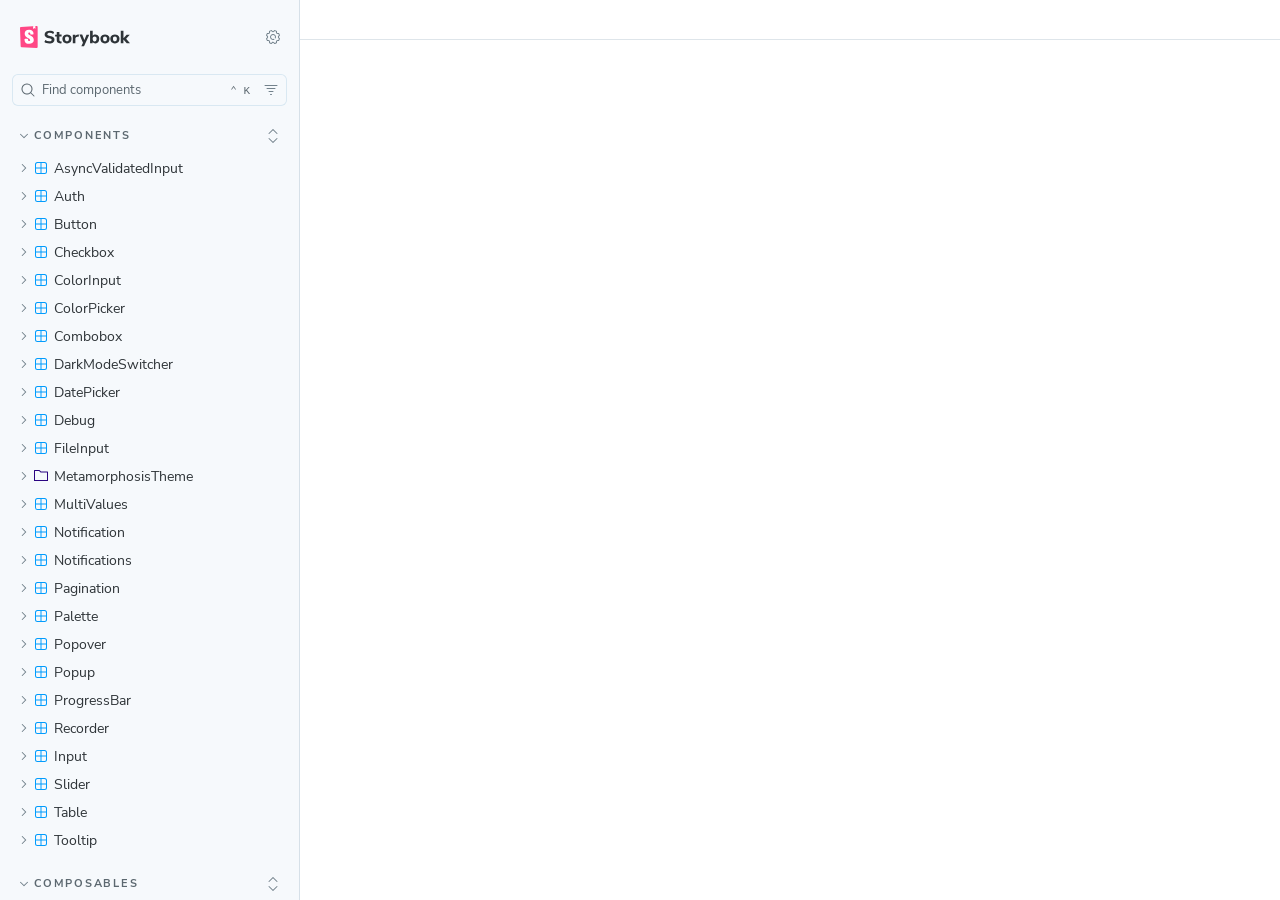
<file: storybook/index.html>
<!DOCTYPE html>
<html lang="en">
  <head>
    <meta charset="utf-8" />

    <title>@storybook/core - Storybook</title>
    <meta name="viewport" content="width=device-width, initial-scale=1, maximum-scale=1" />

    
    <link rel="icon" type="image/svg+xml" href="./favicon.svg" />
    
    <style>
      @font-face {
        font-family: 'Nunito Sans';
        font-style: normal;
        font-weight: 400;
        font-display: swap;
        src: url('./sb-common-assets/nunito-sans-regular.woff2') format('woff2');
      }

      @font-face {
        font-family: 'Nunito Sans';
        font-style: italic;
        font-weight: 400;
        font-display: swap;
        src: url('./sb-common-assets/nunito-sans-italic.woff2') format('woff2');
      }

      @font-face {
        font-family: 'Nunito Sans';
        font-style: normal;
        font-weight: 700;
        font-display: swap;
        src: url('./sb-common-assets/nunito-sans-bold.woff2') format('woff2');
      }

      @font-face {
        font-family: 'Nunito Sans';
        font-style: italic;
        font-weight: 700;
        font-display: swap;
        src: url('./sb-common-assets/nunito-sans-bold-italic.woff2') format('woff2');
      }
    </style>

    <link href="./sb-manager/runtime.js" rel="modulepreload" />

    
    <link href="./sb-addons/storybook-core-core-server-presets-0/common-manager-bundle.js" rel="modulepreload" />
    
    <link href="./sb-addons/links-1/manager-bundle.js" rel="modulepreload" />
    
    <link href="./sb-addons/essentials-controls-2/manager-bundle.js" rel="modulepreload" />
    
    <link href="./sb-addons/essentials-actions-3/manager-bundle.js" rel="modulepreload" />
    
    <link href="./sb-addons/essentials-docs-4/manager-bundle.js" rel="modulepreload" />
    
    <link href="./sb-addons/essentials-backgrounds-5/manager-bundle.js" rel="modulepreload" />
    
    <link href="./sb-addons/essentials-viewport-6/manager-bundle.js" rel="modulepreload" />
    
    <link href="./sb-addons/essentials-toolbars-7/manager-bundle.js" rel="modulepreload" />
    
    <link href="./sb-addons/essentials-measure-8/manager-bundle.js" rel="modulepreload" />
    
    <link href="./sb-addons/essentials-outline-9/manager-bundle.js" rel="modulepreload" />
    
    <link href="./sb-addons/chromatic-com-storybook-10/manager-bundle.js" rel="modulepreload" />
    
    <link href="./sb-addons/interactions-11/manager-bundle.js" rel="modulepreload" />
    
    <link href="./sb-addons/storybook-dark-mode-esm-preset-12/manager-bundle.js" rel="modulepreload" />
    
    <link href="./sb-addons/storybook-13/manager-bundle.js" rel="modulepreload" />
       

    <style>
      #storybook-root[hidden] {
        display: none !important;
      }
    </style>

    
  </head>
  <body>
    <div id="root"></div>

    
    <script>
      
        
          window['FEATURES'] = {
  "argTypeTargetsV7": true,
  "legacyDecoratorFileOrder": false,
  "disallowImplicitActionsInRenderV8": true
};
        
      
        
          window['REFS'] = {};
        
      
        
          window['LOGLEVEL'] = "info";
        
      
        
          window['DOCS_OPTIONS'] = {
  "defaultName": "Docs",
  "autodocs": "tag"
};
        
      
        
          window['CONFIG_TYPE'] = "PRODUCTION";
        
      
        
      
        
      
        
          window['TAGS_OPTIONS'] = {
  "dev-only": {
    "excludeFromDocsStories": true
  },
  "docs-only": {
    "excludeFromSidebar": true
  },
  "test-only": {
    "excludeFromSidebar": true,
    "excludeFromDocsStories": true
  },
  "deprecated": {
    "excludeFromSidebar": true
  }
};
        
      
        
          window['STORYBOOK_RENDERER'] = "vue3";
        
      
        
          window['STORYBOOK_BUILDER'] = "@storybook/builder-vite";
        
      
        
          window['STORYBOOK_FRAMEWORK'] = "@storybook/vue3-vite";
        
      
    </script>
    

    <script type="module">
      import './sb-manager/globals-runtime.js';
      
      
        import './sb-addons/storybook-core-core-server-presets-0/common-manager-bundle.js';
      
        import './sb-addons/links-1/manager-bundle.js';
      
        import './sb-addons/essentials-controls-2/manager-bundle.js';
      
        import './sb-addons/essentials-actions-3/manager-bundle.js';
      
        import './sb-addons/essentials-docs-4/manager-bundle.js';
      
        import './sb-addons/essentials-backgrounds-5/manager-bundle.js';
      
        import './sb-addons/essentials-viewport-6/manager-bundle.js';
      
        import './sb-addons/essentials-toolbars-7/manager-bundle.js';
      
        import './sb-addons/essentials-measure-8/manager-bundle.js';
      
        import './sb-addons/essentials-outline-9/manager-bundle.js';
      
        import './sb-addons/chromatic-com-storybook-10/manager-bundle.js';
      
        import './sb-addons/interactions-11/manager-bundle.js';
      
        import './sb-addons/storybook-dark-mode-esm-preset-12/manager-bundle.js';
      
        import './sb-addons/storybook-13/manager-bundle.js';
      
      
      import './sb-manager/runtime.js';
    </script>
  </body>
</html>
</file>
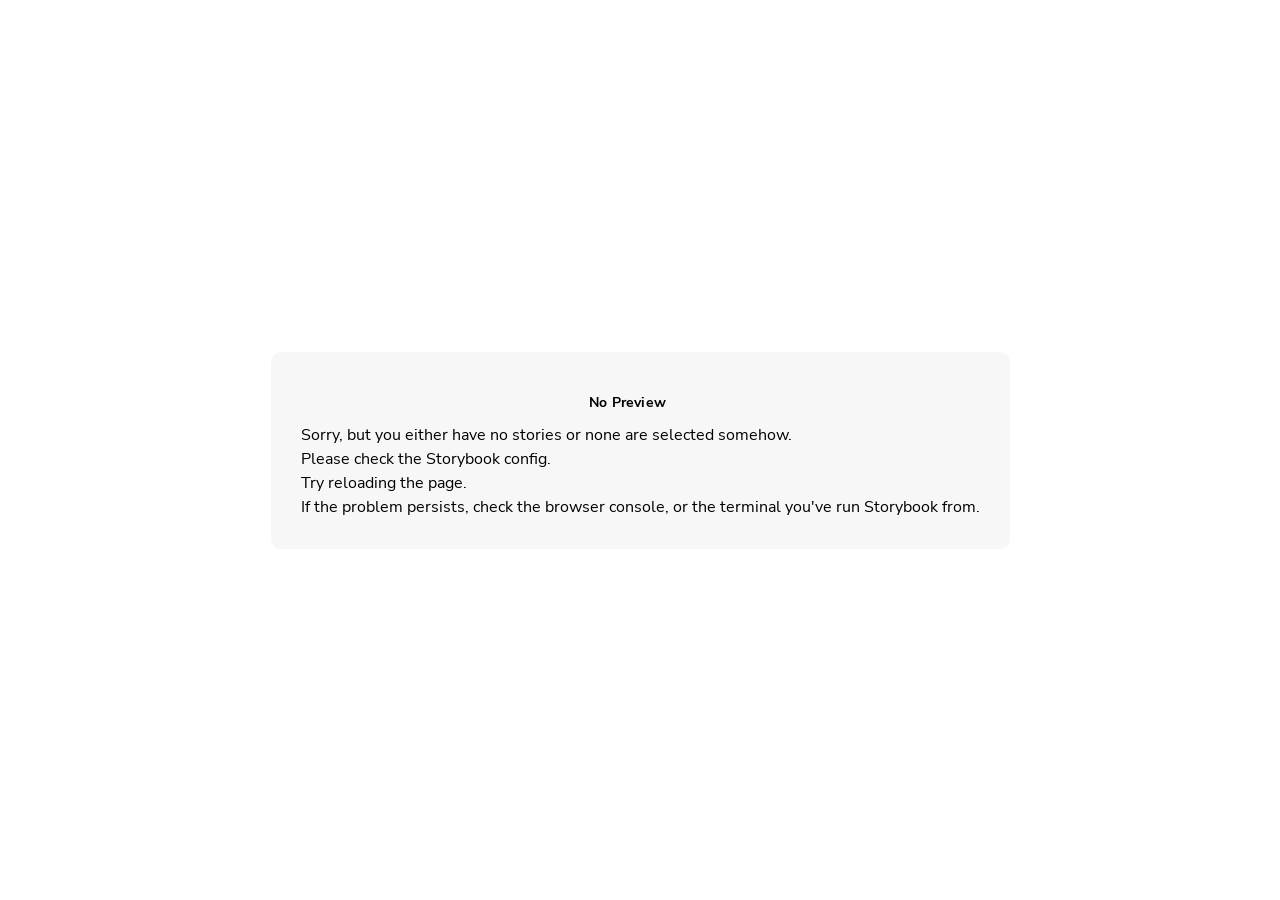
<file: storybook/iframe.html>
<!doctype html>
<!--suppress HtmlUnknownTarget -->
<html lang="en">
  <head>
    <meta charset="utf-8" />
    <title>Storybook</title>
    <meta name="viewport" content="width=device-width, initial-scale=1" />

    <style>
      @font-face {
        font-family: 'Nunito Sans';
        font-style: normal;
        font-weight: 400;
        font-display: swap;
        src: url('./sb-common-assets/nunito-sans-regular.woff2') format('woff2');
      }

      @font-face {
        font-family: 'Nunito Sans';
        font-style: italic;
        font-weight: 400;
        font-display: swap;
        src: url('./sb-common-assets/nunito-sans-italic.woff2') format('woff2');
      }

      @font-face {
        font-family: 'Nunito Sans';
        font-style: normal;
        font-weight: 700;
        font-display: swap;
        src: url('./sb-common-assets/nunito-sans-bold.woff2') format('woff2');
      }

      @font-face {
        font-family: 'Nunito Sans';
        font-style: italic;
        font-weight: 700;
        font-display: swap;
        src: url('./sb-common-assets/nunito-sans-bold-italic.woff2') format('woff2');
      }
    </style>

    <script>
      window.CONFIG_TYPE = 'PRODUCTION';
      window.LOGLEVEL = 'info';
      window.FRAMEWORK_OPTIONS = {"docgen":"vue-component-meta"};
      window.CHANNEL_OPTIONS = {};
      window.FEATURES = {"argTypeTargetsV7":true,"legacyDecoratorFileOrder":false,"disallowImplicitActionsInRenderV8":true};
      window.STORIES = [{"titlePrefix":"","files":"**/*.stories.*","directory":"./src/runtime","importPathMatcher":"^\\.[\\\\/](?:src\\/runtime(?:\\/(?!\\.)(?:(?:(?!(?:^|\\/)\\.).)*?)\\/|\\/|$)(?!\\.)(?=.)[^/]*?\\.stories\\.[^/]*?\\/?)$"}];
      window.DOCS_OPTIONS = {"defaultName":"Docs","autodocs":"tag"};
      window.TAGS_OPTIONS = {"dev-only":{"excludeFromDocsStories":true},"docs-only":{"excludeFromSidebar":true},"test-only":{"excludeFromSidebar":true,"excludeFromDocsStories":true},"deprecated":{"excludeFromSidebar":true}};

      

      // We do this so that "module && module.hot" etc. in Storybook source code
      // doesn't fail (it will simply be disabled)
      window.module = undefined;
      window.global = window;
    </script>
    <base target="_parent" />

<style>
  /* While we aren't showing the main block yet, but still preparing, we want everything the user
     has rendered, which may or may not be in #storybook-root, to be display none */
  .sb-show-preparing-story:not(.sb-show-main) > :not(.sb-preparing-story) {
    display: none;
  }

  .sb-show-preparing-docs:not(.sb-show-main) > :not(.sb-preparing-docs) {
    display: none;
  }

  /* Hide our own blocks when we aren't supposed to be showing them */
  :not(.sb-show-preparing-story) > .sb-preparing-story,
  :not(.sb-show-preparing-docs) > .sb-preparing-docs,
  :not(.sb-show-nopreview) > .sb-nopreview,
  :not(.sb-show-errordisplay) > .sb-errordisplay {
    display: none;
  }

  .sb-show-main.sb-main-centered {
    margin: 0;
    display: flex;
    align-items: center;
    min-height: 100vh;
  }

  .sb-show-main.sb-main-centered #storybook-root {
    box-sizing: border-box;
    margin: auto;
    padding: 1rem;
    max-height: 100%;
    /* Hack for centering correctly in IE11 */
  }

  /* Vertical centering fix for IE11 */
  @media screen and (-ms-high-contrast: none), (-ms-high-contrast: active) {
    .sb-show-main.sb-main-centered:after {
      content: '';
      min-height: inherit;
      font-size: 0;
    }
  }

  .sb-show-main.sb-main-fullscreen {
    margin: 0;
    padding: 0;
    display: block;
  }

  .sb-show-main.sb-main-padded {
    margin: 0;
    padding: 1rem;
    display: block;
    box-sizing: border-box;
  }

  .sb-wrapper {
    position: fixed;
    top: 0;
    bottom: 0;
    left: 0;
    right: 0;
    box-sizing: border-box;

    padding: 40px;
    font-family:
      'Nunito Sans',
      -apple-system,
      '.SFNSText-Regular',
      'San Francisco',
      BlinkMacSystemFont,
      'Segoe UI',
      'Helvetica Neue',
      Helvetica,
      Arial,
      sans-serif;
    -webkit-font-smoothing: antialiased;
    overflow: auto;
  }

  @media (max-width: 700px) {
    .sb-wrapper {
      padding: 20px;
    }
  }

  @media (max-width: 500px) {
    .sb-wrapper {
      padding: 10px;
    }
  }

  .sb-heading {
    font-size: 14px;
    font-weight: 600;
    letter-spacing: 0.2px;
    margin: 10px 0;
    padding-right: 25px;
  }

  .sb-nopreview {
    display: flex;
    align-content: center;
    justify-content: center;
    box-sizing: border-box;
  }

  .sb-nopreview_main {
    margin: auto;
    padding: 30px;
    border-radius: 10px;
    background: rgba(0, 0, 0, 0.03);
  }

  .sb-nopreview_heading {
    text-align: center;
  }

  .sb-errordisplay {
    background: #f6f9fc;
    color: black;
    z-index: 999999;
    width: 100vw;
    min-height: 100vh;
    box-sizing: border-box;

    & ol {
      padding-left: 18px;
      margin: 0;
    }

    & h1 {
      font-family: Nunito Sans;
      font-size: 22px;
      font-weight: 400;
      line-height: 30px;
      font-weight: normal;
      margin: 0;

      &::before {
        content: '';
        display: inline-block;
        width: 12px;
        height: 12px;
        background: #ff4400;
        border-radius: 50%;
        margin-right: 8px;
      }
    }

    & p,
    & ol {
      font-family: Nunito Sans;
      font-size: 14px;
      font-weight: 400;
      line-height: 19px;
      margin: 0;
    }

    & li + li {
      margin: 0;
      padding: 0;
      padding-top: 12px;
    }

    & a {
      color: currentColor;
    }
  }

  .sb-errordisplay_main {
    margin: auto;
    padding: 24px;
    display: flex;
    box-sizing: border-box;

    flex-direction: column;
    min-height: 100%;
    width: 100%;
    border-radius: 6px;
    background: white;
    border: 1px solid #ff0000;
    box-shadow: 0 0 64px rgba(0, 0, 0, 0.1);
    gap: 24px;
  }

  .sb-errordisplay_code {
    padding: 10px;
    flex: 1;
    background: #242424;
    color: #c6c6c6;
    box-sizing: border-box;

    font-size: 14px;
    font-weight: 400;
    line-height: 19px;
    border-radius: 4px;

    font-family: 'Operator Mono', 'Fira Code Retina', 'Fira Code', 'FiraCode-Retina', 'Andale Mono',
      'Lucida Console', Consolas, Monaco, monospace;
    margin: 0;
    overflow: auto;
  }

  .sb-errordisplay pre {
    white-space: pre-wrap;
    white-space: revert;
  }

  @-webkit-keyframes sb-rotate360 {
    from {
      transform: rotate(0deg);
    }

    to {
      transform: rotate(360deg);
    }
  }

  @keyframes sb-rotate360 {
    from {
      transform: rotate(0deg);
    }

    to {
      transform: rotate(360deg);
    }
  }

  @-webkit-keyframes sb-glow {
    0%,
    100% {
      opacity: 1;
    }

    50% {
      opacity: 0.4;
    }
  }

  @keyframes sb-glow {
    0%,
    100% {
      opacity: 1;
    }

    50% {
      opacity: 0.4;
    }
  }

  /* We display the preparing loaders *over* the rendering story */
  .sb-preparing-story,
  .sb-preparing-docs {
    background-color: white;
    /* Maximum possible z-index. It would be better to use stacking contexts to ensure it's always
    on top, but this isn't possible as it would require making CSS changes that could affect user code */
    z-index: 2147483647;
  }

  .sb-loader {
    -webkit-animation: sb-rotate360 0.7s linear infinite;
    animation: sb-rotate360 0.7s linear infinite;
    border-color: rgba(97, 97, 97, 0.29);
    border-radius: 50%;
    border-style: solid;
    border-top-color: #646464;
    border-width: 2px;
    display: inline-block;
    height: 32px;
    left: 50%;
    margin-left: -16px;
    margin-top: -16px;
    mix-blend-mode: difference;
    overflow: hidden;
    position: absolute;
    top: 50%;
    transition: all 200ms ease-out;
    vertical-align: top;
    width: 32px;
    z-index: 4;
  }

  .sb-previewBlock {
    background: #fff;
    border: 1px solid rgba(0, 0, 0, 0.1);
    border-radius: 4px;
    box-shadow: rgba(0, 0, 0, 0.1) 0 1px 3px 0;
    margin: 25px auto 40px;
    max-width: 600px;
  }

  .sb-previewBlock_header {
    align-items: center;
    box-shadow: rgba(0, 0, 0, 0.1) 0 -1px 0 0 inset;
    display: flex;
    gap: 14px;
    height: 40px;
    padding: 0 12px;
  }

  .sb-previewBlock_icon {
    -webkit-animation: sb-glow 1.5s ease-in-out infinite;
    animation: sb-glow 1.5s ease-in-out infinite;
    background: #e6e6e6;
    height: 14px;
    width: 14px;
  }

  .sb-previewBlock_icon:last-child {
    margin-left: auto;
  }

  .sb-previewBlock_body {
    -webkit-animation: sb-glow 1.5s ease-in-out infinite;
    animation: sb-glow 1.5s ease-in-out infinite;
    height: 182px;
    position: relative;
  }

  .sb-argstableBlock {
    border-collapse: collapse;
    border-spacing: 0;
    font-size: 13px;
    line-height: 20px;
    margin: 25px auto 40px;
    max-width: 600px;
    text-align: left;
    width: 100%;
  }

  .sb-argstableBlock th:first-of-type,
  .sb-argstableBlock td:first-of-type {
    padding-left: 20px;
  }

  .sb-argstableBlock th:nth-of-type(2),
  .sb-argstableBlock td:nth-of-type(2) {
    width: 35%;
  }

  .sb-argstableBlock th:nth-of-type(3),
  .sb-argstableBlock td:nth-of-type(3) {
    width: 15%;
  }

  .sb-argstableBlock th:last-of-type,
  .sb-argstableBlock td:last-of-type {
    width: 25%;
    padding-right: 20px;
  }

  .sb-argstableBlock th span,
  .sb-argstableBlock td span {
    -webkit-animation: sb-glow 1.5s ease-in-out infinite;
    animation: sb-glow 1.5s ease-in-out infinite;
    background-color: rgba(0, 0, 0, 0.1);
    border-radius: 0;
    box-shadow: none;
    color: transparent;
  }

  .sb-argstableBlock th {
    padding: 10px 15px;
  }

  .sb-argstableBlock-body {
    border-radius: 4px;
    box-shadow:
      rgba(0, 0, 0, 0.1) 0 1px 3px 1px,
      rgba(0, 0, 0, 0.065) 0 0 0 1px;
  }

  .sb-argstableBlock-body tr {
    background: transparent;
    overflow: hidden;
  }

  .sb-argstableBlock-body tr:not(:first-child) {
    border-top: 1px solid #e6e6e6;
  }

  .sb-argstableBlock-body tr:first-child td:first-child {
    border-top-left-radius: 4px;
  }

  .sb-argstableBlock-body tr:first-child td:last-child {
    border-top-right-radius: 4px;
  }

  .sb-argstableBlock-body tr:last-child td:first-child {
    border-bottom-left-radius: 4px;
  }

  .sb-argstableBlock-body tr:last-child td:last-child {
    border-bottom-right-radius: 4px;
  }

  .sb-argstableBlock-body td {
    background: #fff;
    padding-bottom: 10px;
    padding-top: 10px;
    vertical-align: top;
  }

  .sb-argstableBlock-body td:not(:first-of-type) {
    padding-left: 15px;
    padding-right: 15px;
  }

  .sb-argstableBlock-body button {
    -webkit-animation: sb-glow 1.5s ease-in-out infinite;
    animation: sb-glow 1.5s ease-in-out infinite;
    background-color: rgba(0, 0, 0, 0.1);
    border: 0;
    border-radius: 0;
    box-shadow: none;
    color: transparent;
    display: inline;
    font-size: 12px;
    line-height: 1;
    padding: 10px 16px;
  }

  .sb-argstableBlock-summary {
    margin-top: 4px;
  }

  .sb-argstableBlock-code {
    margin-right: 4px;
    margin-bottom: 4px;
    padding: 2px 5px;
  }
</style>

<script>
  /* globals window */
  /* eslint-disable no-underscore-dangle */
  try {
    if (window.top !== window) {
      window.__REACT_DEVTOOLS_GLOBAL_HOOK__ = window.top.__REACT_DEVTOOLS_GLOBAL_HOOK__;
      window.__VUE_DEVTOOLS_GLOBAL_HOOK__ = window.top.__VUE_DEVTOOLS_GLOBAL_HOOK__;
      window.top.__VUE_DEVTOOLS_CONTEXT__ = window.document;
    }
  } catch (e) {
    // eslint-disable-next-line no-console
    console.warn('unable to connect to top frame for connecting dev tools');
  }
</script>

    <script type="module" crossorigin src="./assets/iframe-J7JveNbZ.js"></script>
  </head>

  <body>
    <div class="sb-preparing-story sb-wrapper">
  <div class="sb-loader"></div>
</div>

<div class="sb-preparing-docs sb-wrapper">
  <div class="sb-previewBlock">
    <div class="sb-previewBlock_header">
      <div class="sb-previewBlock_icon"></div>
      <div class="sb-previewBlock_icon"></div>
      <div class="sb-previewBlock_icon"></div>
      <div class="sb-previewBlock_icon"></div>
    </div>
    <div class="sb-previewBlock_body">
      <div class="sb-loader"></div>
    </div>
  </div>
  <table aria-hidden="true" class="sb-argstableBlock">
    <thead class="sb-argstableBlock-head">
      <tr>
        <th><span>Name</span></th>
        <th><span>Description</span></th>
        <th><span>Default</span></th>
        <th><span>Control </span></th>
      </tr>
    </thead>
    <tbody class="sb-argstableBlock-body">
      <tr>
        <td><span>propertyName</span><span title="Required">*</span></td>
        <td>
          <div><span>This is a short description</span></div>
          <div class="sb-argstableBlock-summary">
            <div><span class="sb-argstableBlock-code">summary</span></div>
          </div>
        </td>
        <td>
          <div><span class="sb-argstableBlock-code">defaultValue</span></div>
        </td>
        <td><button>Set string</button></td>
      </tr>
      <tr>
        <td><span>propertyName</span><span>*</span></td>
        <td>
          <div><span>This is a short description</span></div>
          <div class="sb-argstableBlock-summary">
            <div><span class="sb-argstableBlock-code">summary</span></div>
          </div>
        </td>
        <td>
          <div><span class="sb-argstableBlock-code">defaultValue</span></div>
        </td>
        <td><button>Set string</button></td>
      </tr>
      <tr>
        <td><span>propertyName</span><span>*</span></td>
        <td>
          <div><span>This is a short description</span></div>
          <div class="sb-argstableBlock-summary">
            <div><span class="sb-argstableBlock-code">summary</span></div>
          </div>
        </td>
        <td>
          <div><span class="sb-argstableBlock-code">defaultValue</span></div>
        </td>
        <td><button>Set string</button></td>
      </tr>
    </tbody>
  </table>
</div>

<div class="sb-nopreview sb-wrapper">
  <div class="sb-nopreview_main">
    <h1 class="sb-nopreview_heading sb-heading">No Preview</h1>
    <p>Sorry, but you either have no stories or none are selected somehow.</p>
    <ul>
      <li>Please check the Storybook config.</li>
      <li>Try reloading the page.</li>
    </ul>
    <p>
      If the problem persists, check the browser console, or the terminal you've run Storybook from.
    </p>
  </div>
</div>

<div class="sb-errordisplay sb-wrapper">
  <div class="sb-errordisplay_main">
    <h1 id="error-message"></h1>
    <p>
      The component failed to render properly, likely due to a configuration issue in Storybook.
      Here are some common causes and how you can address them:
    </p>
    <ol>
      <li>
        <strong>Missing Context/Providers</strong>: You can use decorators to supply specific
        contexts or providers, which are sometimes necessary for components to render correctly. For
        detailed instructions on using decorators, please visit the
        <a href="https://storybook.js.org/docs/writing-stories/decorators"
          >Decorators documentation</a
        >.
      </li>
      <li>
        <strong>Misconfigured Webpack or Vite</strong>: Verify that Storybook picks up all necessary
        settings for loaders, plugins, and other relevant parameters. You can find step-by-step
        guides for configuring
        <a href="https://storybook.js.org/docs/builders/webpack">Webpack</a> or
        <a href="https://storybook.js.org/docs/builders/vite">Vite</a>
        with Storybook.
      </li>
      <li>
        <strong>Missing Environment Variables</strong>: Your Storybook may require specific
        environment variables to function as intended. You can set up custom environment variables
        as outlined in the
        <a href="https://storybook.js.org/docs/configure/environment-variables"
          >Environment Variables documentation</a
        >.
      </li>
    </ol>
    <pre class="sb-errordisplay_code"><code id="error-stack"></code></pre>
  </div>
</div>

    <div id="storybook-root"></div>
    <div id="storybook-docs"></div>
    <script>
      // eslint-disable-next-line no-underscore-dangle, @typescript-eslint/naming-convention
      function __onViteAppLoadingError(event) {
        const hostname = globalThis.location.hostname;
        if (hostname !== 'localhost' && globalThis.CONFIG_TYPE === 'DEVELOPMENT') {
          const message = `Failed to load the Storybook preview file 'vite-app.js':

It looks like you're visiting the Storybook development server on another hostname than localhost: '${hostname}', but you haven't configured the necessary security features to support this.
Please re-run your Storybook development server with the '--host ${hostname}' flag, or manually configure your Vite allowedHosts configuration with viteFinal.

See:`;
          const docs = [
            'https://storybook.js.org/docs/api/cli-options#dev',
            'https://storybook.js.org/docs/api/main-config/main-config-vite-final',
            'https://vite.dev/config/server-options.html#server-allowedhosts',
          ];
          console.error(`${message}\n${docs.map((doc) => `- ${doc}`).join('\n')}`);

          document.getElementById('storybook-root').innerHTML =
            `<p style="color: red; max-width: 70ch">${message.replaceAll(
              '\n',
              '<br/>'
            )}<ul>${docs.map((doc) => `<li><a href='${doc}' target='_blank'>${doc}</a></li>`).join('')}<ul></p>`;
          return;
        }
      }
    </script>
  </body>
</html>
</file>
